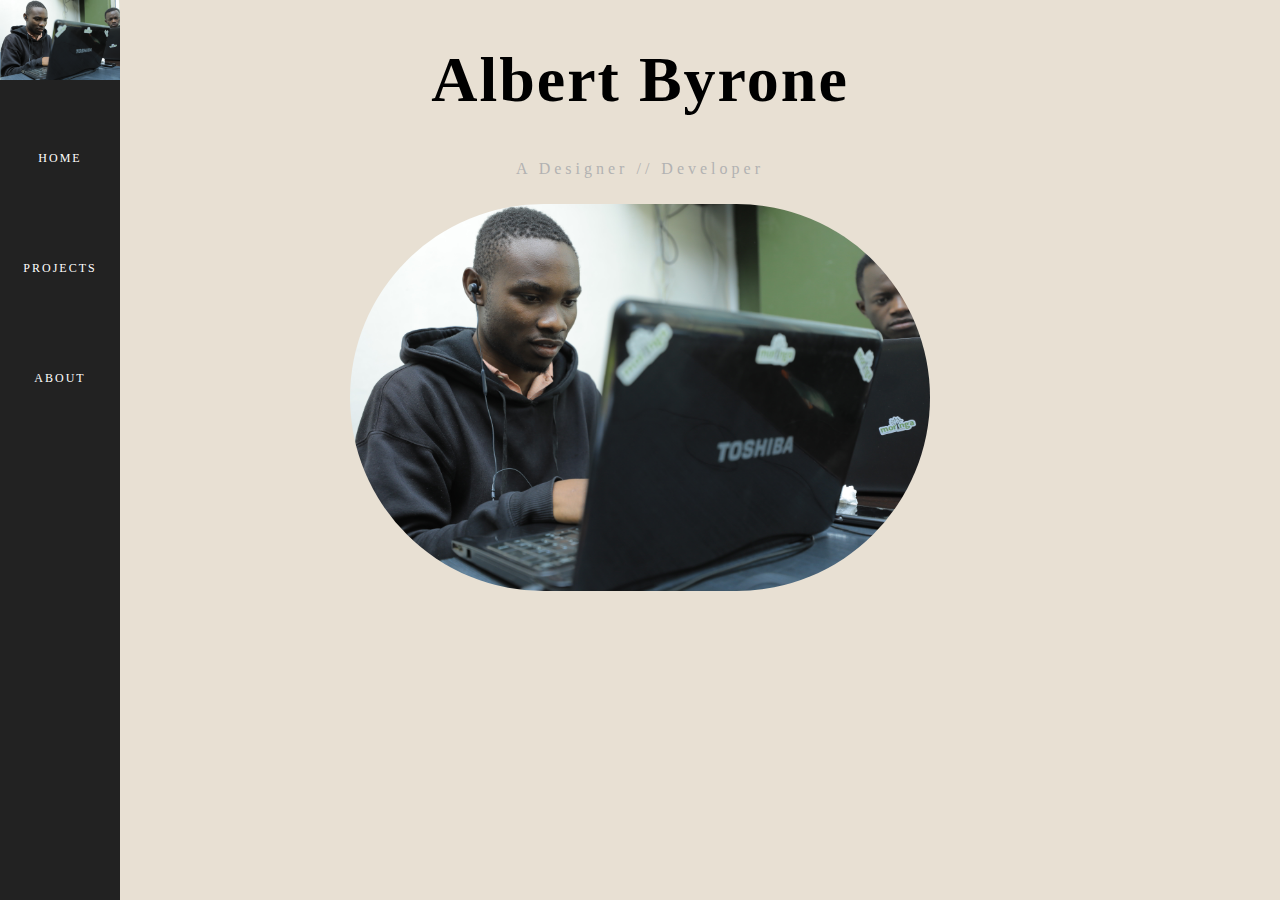
<file: index.html>
<!DOCTYPE html>
<html lang="en">
<head>
    <meta charset="UTF-8">
    <meta name="viewport" content="width=device-width, initial-scale=1.0">
    <meta http-equiv="X-UA-Compatible" content="ie=edge">
    <title>Document</title>
    <link rel="stylesheet" type="text/css" href="css/style.css">
</head>
<body>
    <!-- the side navigation bar -->
    <aside>
        <nav>
            <img src="images/profile.JPG" class="small" alt="" />
            <a href="index.html">
                <p>Home</p>
            </a>
            <a href="project.html">
                <p>Projects</p>
            </a>
            <a href="about.html">
                <p>About</p>
            </a>
        </nav>
    </aside>

      <!-- the landing page -->
      <main>
        <header id="home">
            <h1>Albert Byrone</h1>
            <h5>A Designer // Developer </h5>
            <img src="images/profile.JPG">
        </header>
    </main>
</body>
</html>
</file>
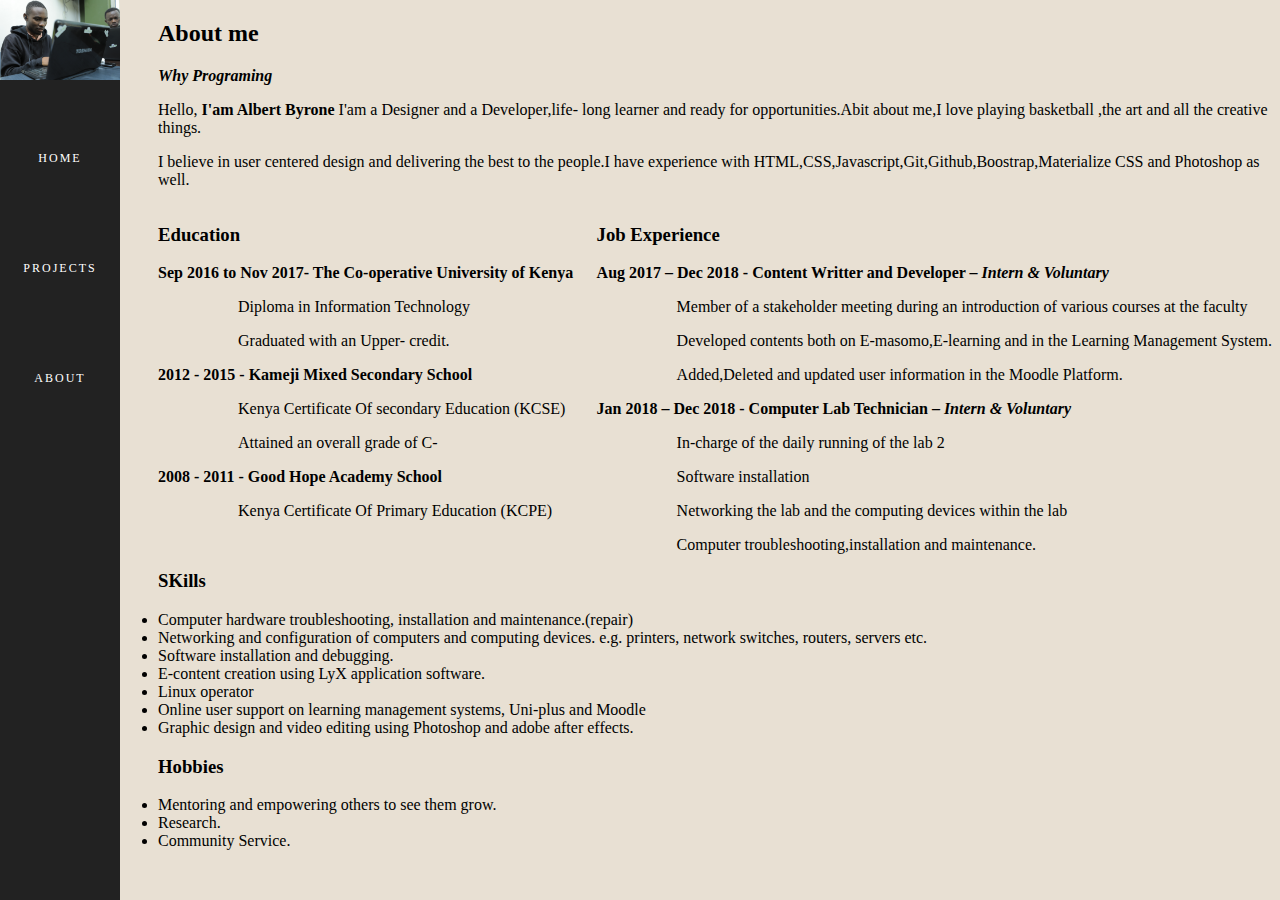
<file: about.html>
<!DOCTYPE html>
<html lang="en">
<head>
    <meta charset="UTF-8">
    <meta name="viewport" content="width=device-width, initial-scale=1.0">
    <meta http-equiv="X-UA-Compatible" content="ie=edge">
    <title>About</title>
    <link rel="stylesheet" type="text/css" href="css/style.css">

</head>
<body>
        <aside>
                <nav>
                    <img src="images/profile.JPG" class="small" alt="" />
                    <a href="index.html">
                        <p>Home</p>
                    </a>
                    <a href="project.html">
                        <p>Projects</p>
                    </a>
                    <a href="about.html">
                        <p>About</p>
                    </a>
                </nav>
        </aside>
        <section class="about" id="about">
                <h2>About me</h2>
				<span><em>Why Programing</em> </span> 
				<p>
				  Hello, <span>I'am Albert Byrone </span>I'am a Designer and a Developer,life-
				  long learner and ready for opportunities.Abit about me,I love playing
				  basketball ,the art and all the creative things.
				</p>
				<p>
				  I believe in user centered design and delivering the best to the
				  people.I have experience with
				  HTML,CSS,Javascript,Git,Github,Boostrap,Materialize CSS and Photoshop as
				  well.
                </p>
                <div class="education">
                        <h3>Education</h3>
                        <span>Sep 2016 to Nov 2017- The Co-operative University of Kenya</span>
                        <p class="push">Diploma in Information Technology</p>
                        <p class="push">Graduated with an Upper- credit.</p>
                        <span>2012 - 2015 - Kameji Mixed Secondary School</span>
                        <p class="push">Kenya Certificate Of secondary Education (KCSE)</p>
                        <p class="push">Attained an overall grade of C-</p>
                        <span>2008 - 2011 - Good Hope Academy School</span>
                        <p class="push">Kenya Certificate Of Primary Education (KCPE)</p>
                    
                </div>
                <div class="job"> 
                        <h3>Job Experience</h3>
                        <span>Aug 2017 – Dec 2018 - Content Writter and Developer – <em> Intern & Voluntary</em></span>
                        <p class="push"> Member of a stakeholder meeting during an introduction of various courses at the faculty</p>
                        <p class="push">Developed contents both on E-masomo,E-learning and in the Learning Management
                            System.</p>
                        <p class="push">Added,Deleted and updated user information in the Moodle Platform.</p> 
                        <span>Jan 2018 – Dec 2018 - Computer Lab Technician – <em> Intern & Voluntary</em></span>
                        <p class="push">In-charge of the daily running of the lab 2</p>
                        <p class="push">Software installation</p>
                        <p class="push">Networking the lab and the computing devices within the lab</p> 
                        <p class="push">Computer troubleshooting,installation and maintenance.</p>
                    </div>
                    <div class="skills">
                            <h3>SKills</h3>
                            <li>Computer hardware troubleshooting, installation and maintenance.(repair)</li>
                            <li>Networking and configuration of computers and computing devices. e.g. printers,
                                network switches, routers, servers etc.</li>
                            <li>Software installation and debugging.</li>
                            <li>E-content creation using LyX application software.</li>
                            <li>Linux operator</li>
                            <li>Online user support on learning management systems, Uni-plus and Moodle</li>
                            <li>Graphic design and video editing using Photoshop and adobe after effects.</li>
                    </div>
                    <div class="hobby" id="hobby">
                            <h3>Hobbies</h3>
                            <li>Mentoring and empowering others to see them grow.</li>
                            <li>Research.</li>
                            <li>Community Service.</li>
                        </div>
                
        </section>
</body>
</html>
</file>
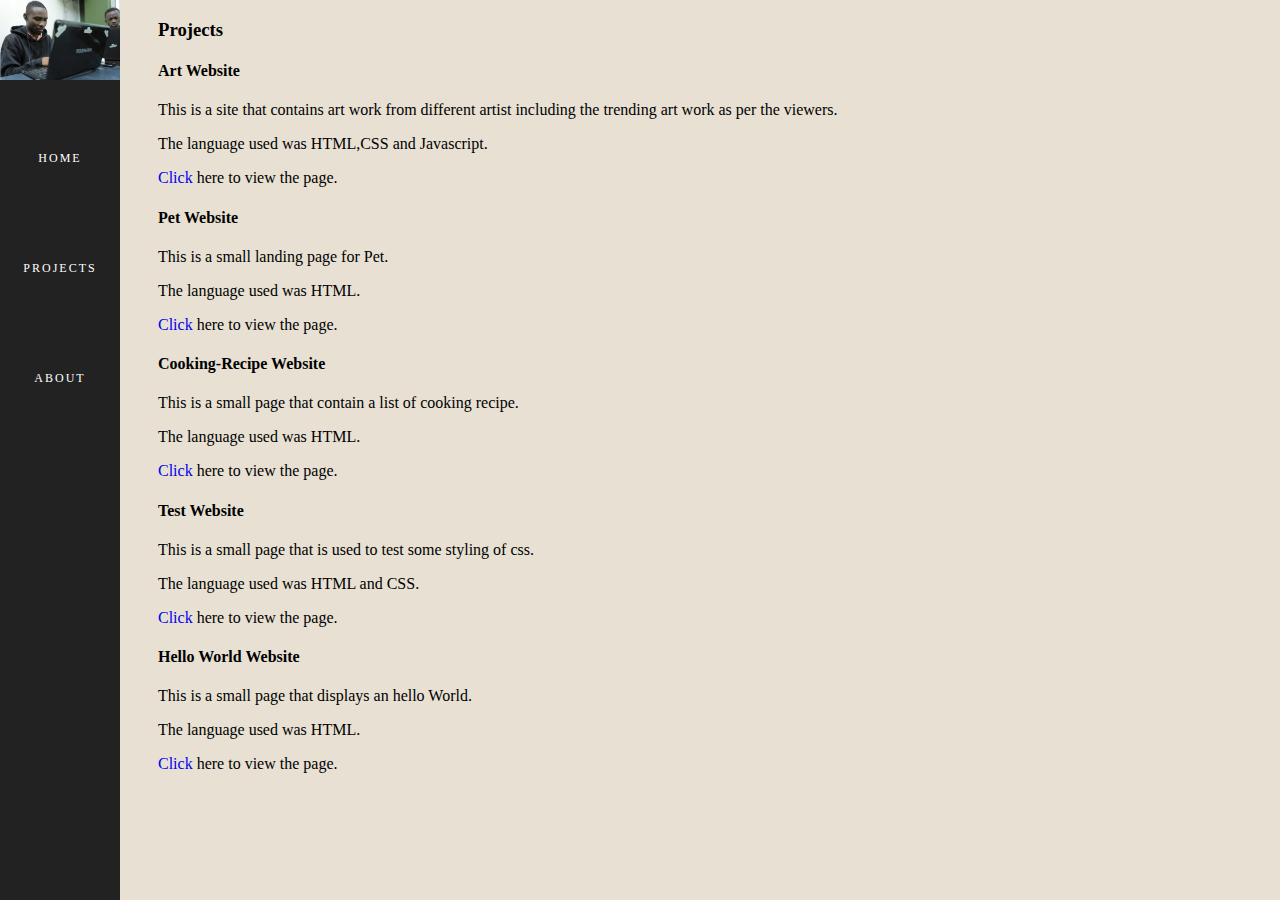
<file: project.html>
<!DOCTYPE html>
<html lang="en">
  <head>
    <meta charset="UTF-8" />
    <meta name="viewport" content="width=device-width, initial-scale=1.0" />
    <meta http-equiv="X-UA-Compatible" content="ie=edge" />
    <title>Project</title>
    <link rel="stylesheet" type="text/css" href="css/style.css" />
  </head>
  <body>
    <!-- the side navigation bar -->
    <aside>
      <nav>
        <img src="images/profile.JPG" class="small" alt="" />
        <a href="index.html">
          <p>Home</p>
        </a>
        <a href="project.html">
          <p>Projects</p>
        </a>
        <a href="about.html">
          <p>About</p>
        </a>
      </nav>
    </aside>
    <!-- section about the projects -->
    <section class="project" id="project">
      <h3>Projects</h3>
      <!-- Art  site -->
      <h4>Art Website</h4>
      <p>
        This is a site that contains art work from different artist including
        the trending art work as per the viewers.
      </p>
      <p>The language used was HTML,CSS and Javascript.</p>
      <p>
        <a href="https://albert-byrone.github.io/art-web/">Click</a> here to view
        the page.
      </p>
      <!-- Pet site -->
      <h4>Pet Website</h4>
      <p>This is a small landing page for Pet.</p>
      <p>The language used was HTML.</p>
      <p>
        <a href="https://albert-byrone.github.io/Pet/">Click</a> here to view
        the page.
      </p>
      <!-- Cooking recipe site -->
      <h4>Cooking-Recipe Website</h4>
      <p>This is a small page that contain a list of cooking recipe.</p>
      <p>The language used was HTML.</p>
      <p>
        <a href="https://albert-byrone.github.io/cookie-recipe/">Click</a> here
        to view the page.
      </p>
      <!-- Testing css  site -->
      <h4>Test Website</h4>
      <p>This is a small page that is used to test some styling of css.</p>
      <p>The language used was HTML and CSS.</p>
      <p>
        <a href="https://albert-byrone.github.io/first-website/">Click</a>
        here to view the page.
      </p>
      <!-- Hello world site -->
      <h4>Hello World Website</h4>
      <p>This is a small page that displays an hello World.</p>
      <p>The language used was HTML.</p>
      <p>
        <a href="https://github.com/Albert-Byrone/hello-world.git">Click</a>
        here to view the page.
      </p>
    </section>
  </body>
</html>
</file>
<file: css/style.css>
body{
  background-color: #E8E0D3;
}
aside {
  position: fixed;
  background-color: #222;
  top: 0px;
  left: 0px;
  width: 120px;
  height: 100%;
  overflow: none;
  display: block;
  text-align: center;
  padding: 0;
}
nav {
	color: #fff;
	width: 100%;
	height: 56px;
	line-height: 56px;
  }
  aside a {
	display: block;
	padding: 15px 0;
	color: white;
	transition: all 0.36s;
	text-transform: uppercase;
	font-size: 0.75em;
	letter-spacing: 2px;
  }
  a {
	text-decoration: none;
  }
  aside a:hover {
	color: orange;
  }
  nav img {
    width: 100%;
  }
  /* header */
  header {
    text-align: center;
    height:120px;
  
    }
    header h1 {
    font-weight: bold;
    font-size: 4em;
    letter-spacing: 2px;
    }
    header h5 {
    font-weight: 300;
    font-size: 1em;
    letter-spacing: 4px;
    color: #b2b2b2;
    }
    header img {
    width: 580px;
    border-radius: 300px;
    }
    /* About section */
    .about {
      margin-left: 150px;
    }

    /* Job section */
    .job {
      float: right;
    }
    /* education section */
    .education {
      float: left;
      clear: both;
    }
    /* the skills section */
    .skills {
      clear: both;
    }
    span {
      font-weight: bold;
    }
    .push {
      margin-left: 80px;
    }
    #hobby li {
      list-style-type: disc;
    }
    .project {
      margin-left: 150px;
    }
    
    h5:hover {
      color: black;
      cursor: pointer;
    }
</file>
